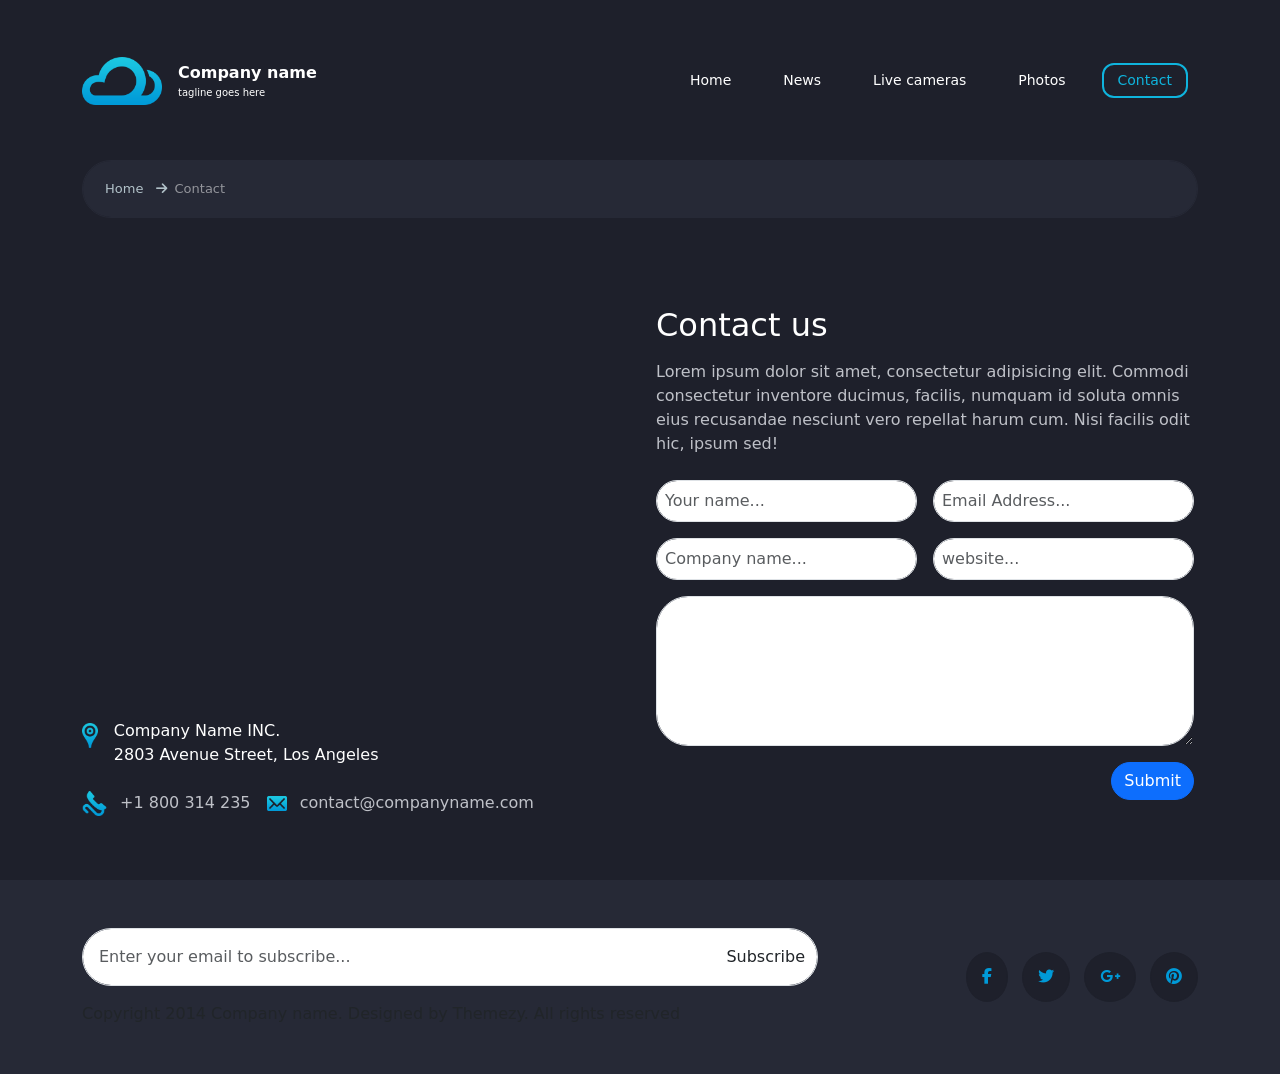
<file: contact.html>
<!doctype html>
<html lang="en">
  <head>
    <meta charset="UTF-8" />
    <meta name="viewport" content="width=device-width, initial-scale=1.0" />
    <link rel="stylesheet" href="css/bootstrap.min.css" />
    <link rel="stylesheet" href="css/all.min.css" />
    <link rel="stylesheet" href="css/contact.css" />
    <link rel="shortcut icon" href="images/logo@2x.png" type="image/x-icon" />
    <title>Weather</title>
  </head>
  <body>
    <div class="contact">
      <div class="container py-3">
        <!-- navbar -->
        <nav class="homenavbar navbar navbar-expand-lg navbar-dark px-0">
          <div class="container-fluid px-0">
            <a
              class="navbar-brand d-flex align-items-center gap-3"
              href="index.html"
            >
              <img src="images/logo@2x.png" width="80" alt="logo" />
              <div class="brand-text">
                Company name
                <span>tagline goes here</span>
              </div>
            </a>

            <button
              class="navbar-toggler border-0 shadow-none"
              type="button"
              data-bs-toggle="collapse"
              data-bs-target="#navbarSupportedContent"
              aria-controls="navbarSupportedContent"
              aria-expanded="false"
              aria-label="Toggle navigation"
            >
              <span class="navbar-toggler-icon"></span>
            </button>

            <div
              class="collapse navbar-collapse mt-3 mt-lg-0"
              id="navbarSupportedContent"
            >
              <ul
                class="navbar-nav ms-auto mb-2 mb-lg-0 text-center text-lg-start"
              >
                <li class="nav-item">
                  <a class="nav-link" href="index.html" id="homelink">Home</a>
                </li>
                <li class="nav-item">
                  <a class="nav-link" href="#">News</a>
                </li>
                <li class="nav-item">
                  <a class="nav-link" href="#">Live cameras</a>
                </li>
                <li class="nav-item">
                  <a class="nav-link" href="#">Photos</a>
                </li>
                <li class="nav-item">
                  <a class="navbaractive nav-link" href="contact.html"
                    >Contact</a
                  >
                </li>
              </ul>
            </div>
          </div>
        </nav>

        <!-- breadcrumb -->
        <div
          class="location_input position-relative input-group w-100 mx-auto mb-5"
        >
          <input
            type="text"
            class="contact_input form-control p-3 rounded-pill"
            aria-label="breadcrumb"
          />
          <div
            class="breadcrumb_content position-absolute top-50 start-0 translate-middle-y px-4 d-flex align-items-center flex-wrap gap-2"
          >
            <a
              href="index.html"
              class="position_element_color text-decoration-none"
            >
              Home
              <i class="ps-2 fa-solid fa-arrow-right"></i>
            </a>
            <span class="text-white-50">Contact</span>
          </div>
        </div>

        <!-- contact body -->
        <div class="contact_body">
          <div class="row g-4 pt-lg-4">
            <div class="col-12 col-lg-6 text-white">
              <div class="box h-100 d-flex align-items-end">
                <address class="mb-0 w-100">
                  <div class="company_address d-flex align-items-start mb-4">
                    <div class="img pt-1 flex-shrink-0">
                      <img
                        src="images/icon-marker@2x.png"
                        height="25"
                        class="d-block"
                        alt="location icon"
                      />
                    </div>
                    <p class="ps-3 mb-0">
                      Company Name INC.<br />
                      2803 Avenue Street, Los Angeles
                    </p>
                  </div>

                  <div
                    class="contact_info d-flex flex-column flex-sm-row gap-3"
                  >
                    <a href="#" class="gray_color text-decoration-none">
                      <img
                        src="images/icon-phone@2x.png"
                        alt="phone icon"
                        class="me-2"
                        height="25"
                      />
                      +1 800 314 235
                    </a>

                    <a href="#" class="gray_color text-decoration-none">
                      <img
                        src="images/icon-envelope@2x.png"
                        class="me-2"
                        height="15"
                        alt="email icon"
                      />
                      contact@companyname.com
                    </a>
                  </div>
                </address>
              </div>
            </div>

            <div class="col-12 col-lg-6 text-white p-lg-3">
              <h2 class="mb-3">Contact us</h2>

              <p class="gray_color mb-4">
                Lorem ipsum dolor sit amet, consectetur adipisicing elit.
                Commodi consectetur inventore ducimus, facilis, numquam id
                soluta omnis eius recusandae nesciunt vero repellat harum cum.
                Nisi facilis odit hic, ipsum sed!
              </p>

              <div class="contact_form">
                <form class="row g-3">
                  <div class="col-12 col-md-6">
                    <input
                      type="text"
                      class="form-control p-2 rounded-5"
                      id="inputname"
                      placeholder="Your name..."
                    />
                  </div>

                  <div class="col-12 col-md-6">
                    <input
                      type="email"
                      class="form-control p-2 rounded-5"
                      id="inputemail"
                      placeholder="Email Address..."
                    />
                  </div>

                  <div class="col-12 col-md-6">
                    <input
                      type="text"
                      class="form-control p-2 rounded-5"
                      id="inputcompanyname"
                      placeholder="Company name..."
                    />
                  </div>

                  <div class="col-12 col-md-6">
                    <input
                      type="url"
                      class="form-control p-2 rounded-5"
                      id="inputwebsite"
                      placeholder="website..."
                    />
                  </div>

                  <div class="col-12">
                    <div class="form-floating">
                      <textarea
                        class="form-control p-2 rounded-5"
                        placeholder="message..."
                        id="message"
                        minlength="10"
                        maxlength="100"
                        style="height: 150px"
                      ></textarea>
                    </div>
                  </div>

                  <div class="col-12">
                    <button
                      type="submit"
                      class="rounded-pill btn btn-primary float-end"
                    >
                      Submit
                    </button>
                  </div>
                </form>
              </div>
            </div>
          </div>
        </div>
      </div>

      <!-- contact footer -->
      <div class="footer mt-5 py-5">
        <div class="container">
          <div class="row gy-4 align-items-center">
            <div class="col-12 col-lg-8">
              <div class="location_input input-group position-relative mb-3">
                <input
                  type="text"
                  class="form-control p-3 rounded-pill"
                  placeholder="Enter your email to subscribe..."
                  aria-label="email"
                />
                <button
                  class="btn rounded-pill position-absolute top-50 translate-middle-y end-0"
                  type="button"
                >
                  Subscribe
                </button>
              </div>

              <span class="copyright d-block text-center text-lg-start">
                Copyright 2014 Company name. Designed by Themezy. All rights
                reserved
              </span>
            </div>

            <div class="col-12 col-lg-4">
              <div
                class="footer_icons d-flex justify-content-center justify-content-lg-end flex-wrap gap-2"
              >
                <a href="#"><i class="fa-brands fa-facebook-f"></i></a>
                <a href="#"><i class="fa-brands fa-twitter"></i></a>
                <a href="#"><i class="fa-brands fa-google-plus-g"></i></a>
                <a href="#"><i class="fa-brands fa-pinterest"></i></a>
              </div>
            </div>
          </div>
        </div>
      </div>
    </div>

    <script src="js/bootstrap.bundle.min.js"></script>
    <script src="js/contact.js"></script>
  </body>
</html>
</file>
<file: css/contact.css>
body{
    box-sizing: border-box;
    padding: 0;
    margin: 0;
    background-color:#1E202B;
}
a{
    text-decoration: none;
}

.gray_color{
  color: #BFC1C8;
}

.w-70{
  width: 70%;
}

.w-30{
width: 30%;
}

.mt-6{
  margin-top: 3.75rem;
}

.w-80{
  width: 80%;
}

.w-85{
  width: 85%;
}

.w-90{
  width: 90%;
}


.position_element_color{
    color: #B1C1C8;
    text-decoration: none;
    font-size:13px;
    font-weight:400;
}

.position_element_color:hover{
    text-decoration:underline;
}

.ps-8{
    padding-left: 8rem;
}

.pt-6{

    padding-top: 4rem;
}

.w-90{
    width: 90%;
}

/*  contact page  */

.contact .homenavbar {
  z-index: 9999;
  padding-block: 35px;
  margin-bottom: 15px;
  position: relative;
}

.contact .homenavbar a {
  text-decoration: none;
  color: white;
  font-size: 16px;
  font-weight: 700;
  padding-top: 6px;
}

.contact .homenavbar a span {
  font-size: 10px;
  font-weight: 300;
  display: block;
}

.contact .homenavbar .nav-item {
  padding-inline: 10px;
}

.contact .homenavbar .nav-link {
  font-size: 14px;
  font-weight: 400;
  transition: all 0.3s;
  padding-block: 5px;
  padding-inline: 14px;
  border: 2px solid transparent;
  border-radius: 12px;
}

/* like active class */
.contact .homenavbar .navbaractive {
  border-color: #0fb4dd;
  color: #0fb4dd;
}

.contact .homenavbar .nav-link:hover {
  padding-block: 5px;
  padding-inline: 14px;
  border: 2px solid #0fb4dd;
  border-radius: 12px;
  color: #0fb4dd;
}


/* input */



.contact .location_input .contact_input{
background-color:#262936;
border:1px solid #262936;
}


.contact .location_input span{
    color: white;
    top: 20px;
    left: 110px;
    text-transform:capitalize;
    font-size: 13px;
    font-weight: 450;
}

.contact .contact_body .google_location {

}

.contact .contact_body .google_location .box{
    
    height: 340px;
    width: 82%;
        background-color: #262936;
        border-radius: 12px;
}

.contact .contact_body .google_location .box address{
   
margin-left: 15px;
margin-top: 6px;

}


.contact .contact_body .contact_us h2{
font-size: 36px;
font-weight: 600;
}

.contact .contact_body .contact_us{
  font-size: 14px;
  font-weight: 350;
}

.contact .contact_body .contact_us .contact_form input{
  background-color: transparent;
     border-color:gray ;
  color: white;
}

.contact .contact_body .contact_us .contact_form input::placeholder{
  color:gray;
  padding-left: 4px;
}

.contact .contact_body .contact_us .contact_form input:focus{
box-shadow: none;
  border: 1.5px solid #009AD8;
}

.contact .contact_body .contact_us .contact_form input:hover{
  border: 1.5px solid #009AD8;
}

.contact .contact_body .contact_us .contact_form textarea{
   background-color: transparent;
   border-color:gray ;
  color: white; 
}

.contact .contact_body .contact_us .contact_form textarea::placeholder{
  color:gray;
  padding-left: 12px;
  padding-top: 6px;
}

.contact .contact_body .contact_us .contact_form textarea:focus{
box-shadow: none;
  border: 1.5px solid #009AD8;
}

.contact .contact_body .contact_us .contact_form textarea:hover{
  border: 1.5px solid #009AD8;
}

.contact .contact_body .contact_us .contact_form button{
color: white;
background-color: #009AD8;
border-color: #009AD8;
padding-inline: 12px;
}




/* footer  */

.contact .footer{
  background-color: #262936;
}

.contact .footer .footer_input input{
  background-color: #1E202B;
  border: 1px solid #1E202B;
  color: white;
}

.contact .footer .footer_input input::placeholder{
  color:gray;
  padding-left: 4px;
}

.contact .footer .footer_input input:focus{
  box-shadow: none;
}

.contact .footer .footer_input button{
  background-color:#009AD8;
  border: 1px solid #009AD8;
  padding: 12px 28px;
  color: white;
  z-index: 99999;
}

.contact .footer .footer_input .copyright{
color: #BFC1C4;
}

.contact .footer .footer_icons a{
text-decoration: none;
color: #009AD8;
border: 1px solid #1E202B  ;
border-radius: 50%;
padding: 12px 15px;
margin-left: 6px;
background-color:#1E202B ;
transition: all 0.3s;
}

.contact .footer .footer_icons a:hover{
color: white;
background-color: #009AD8;
}
</file>
